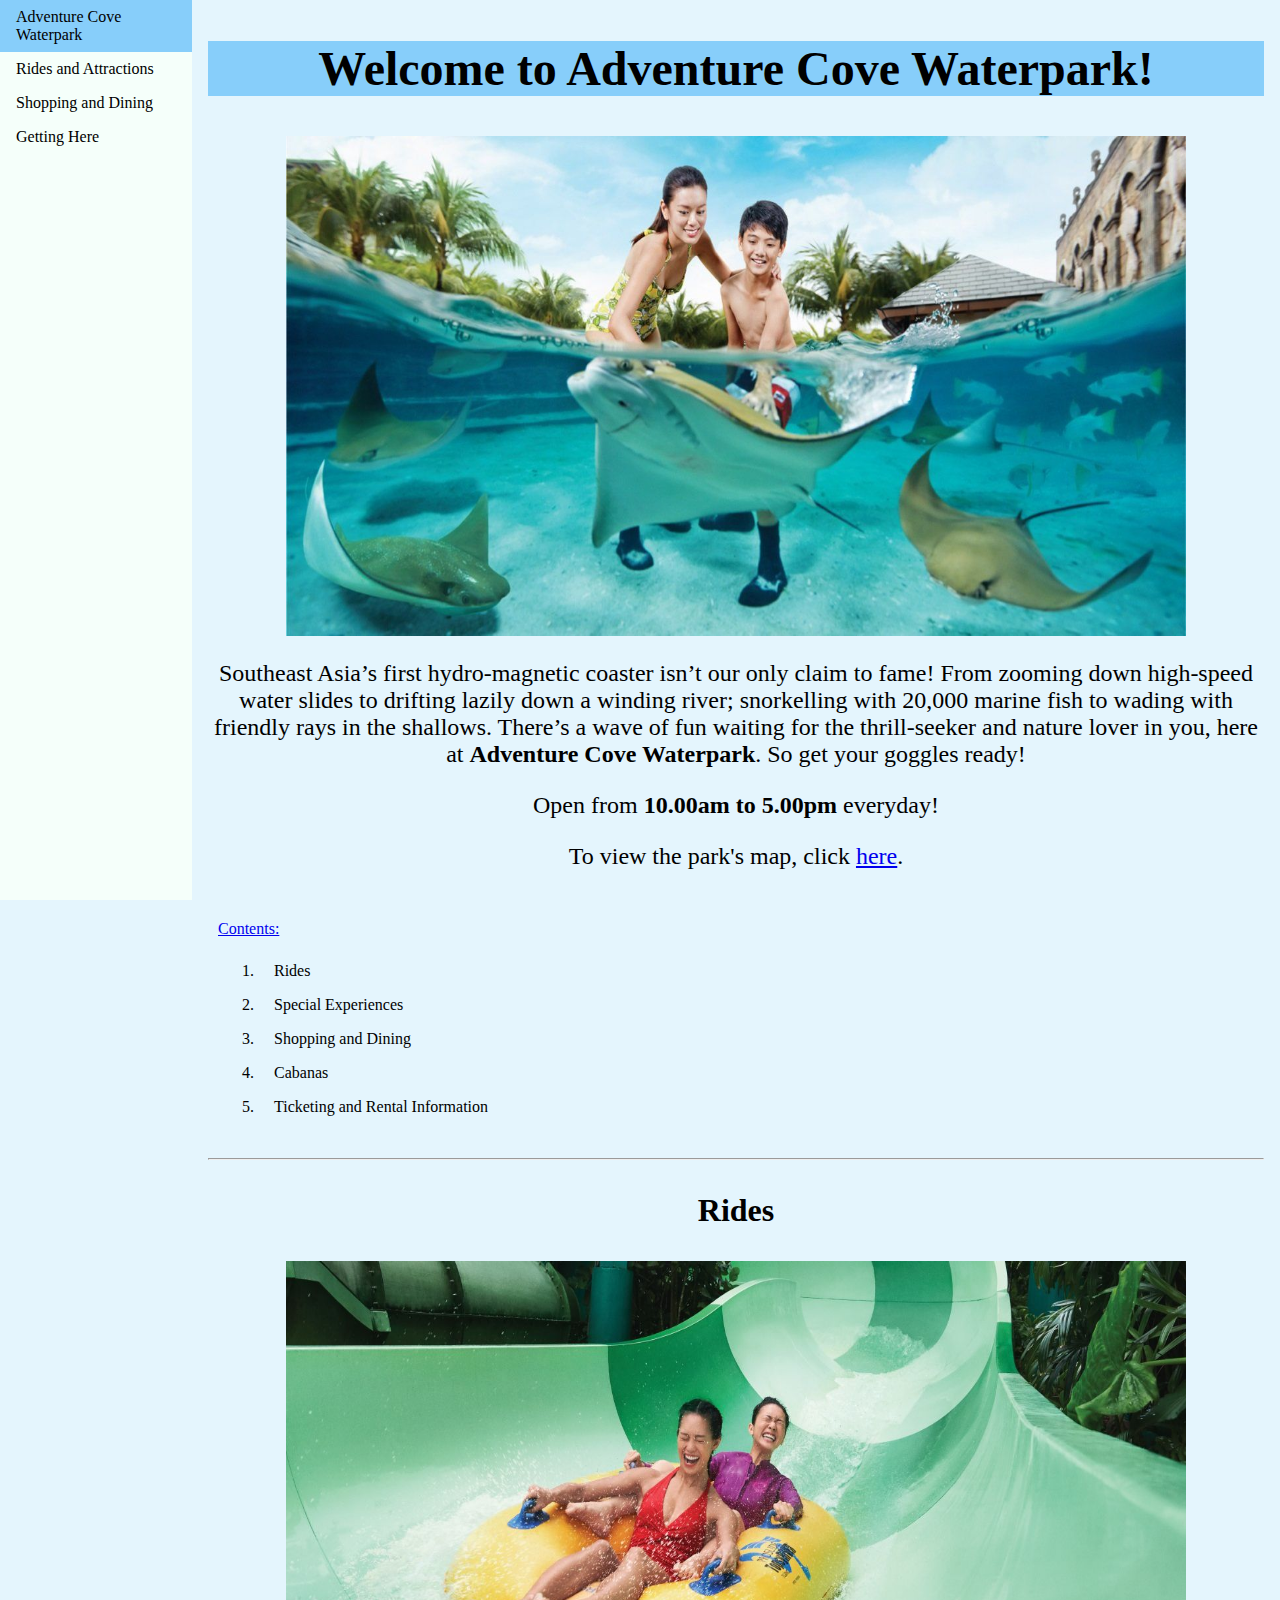
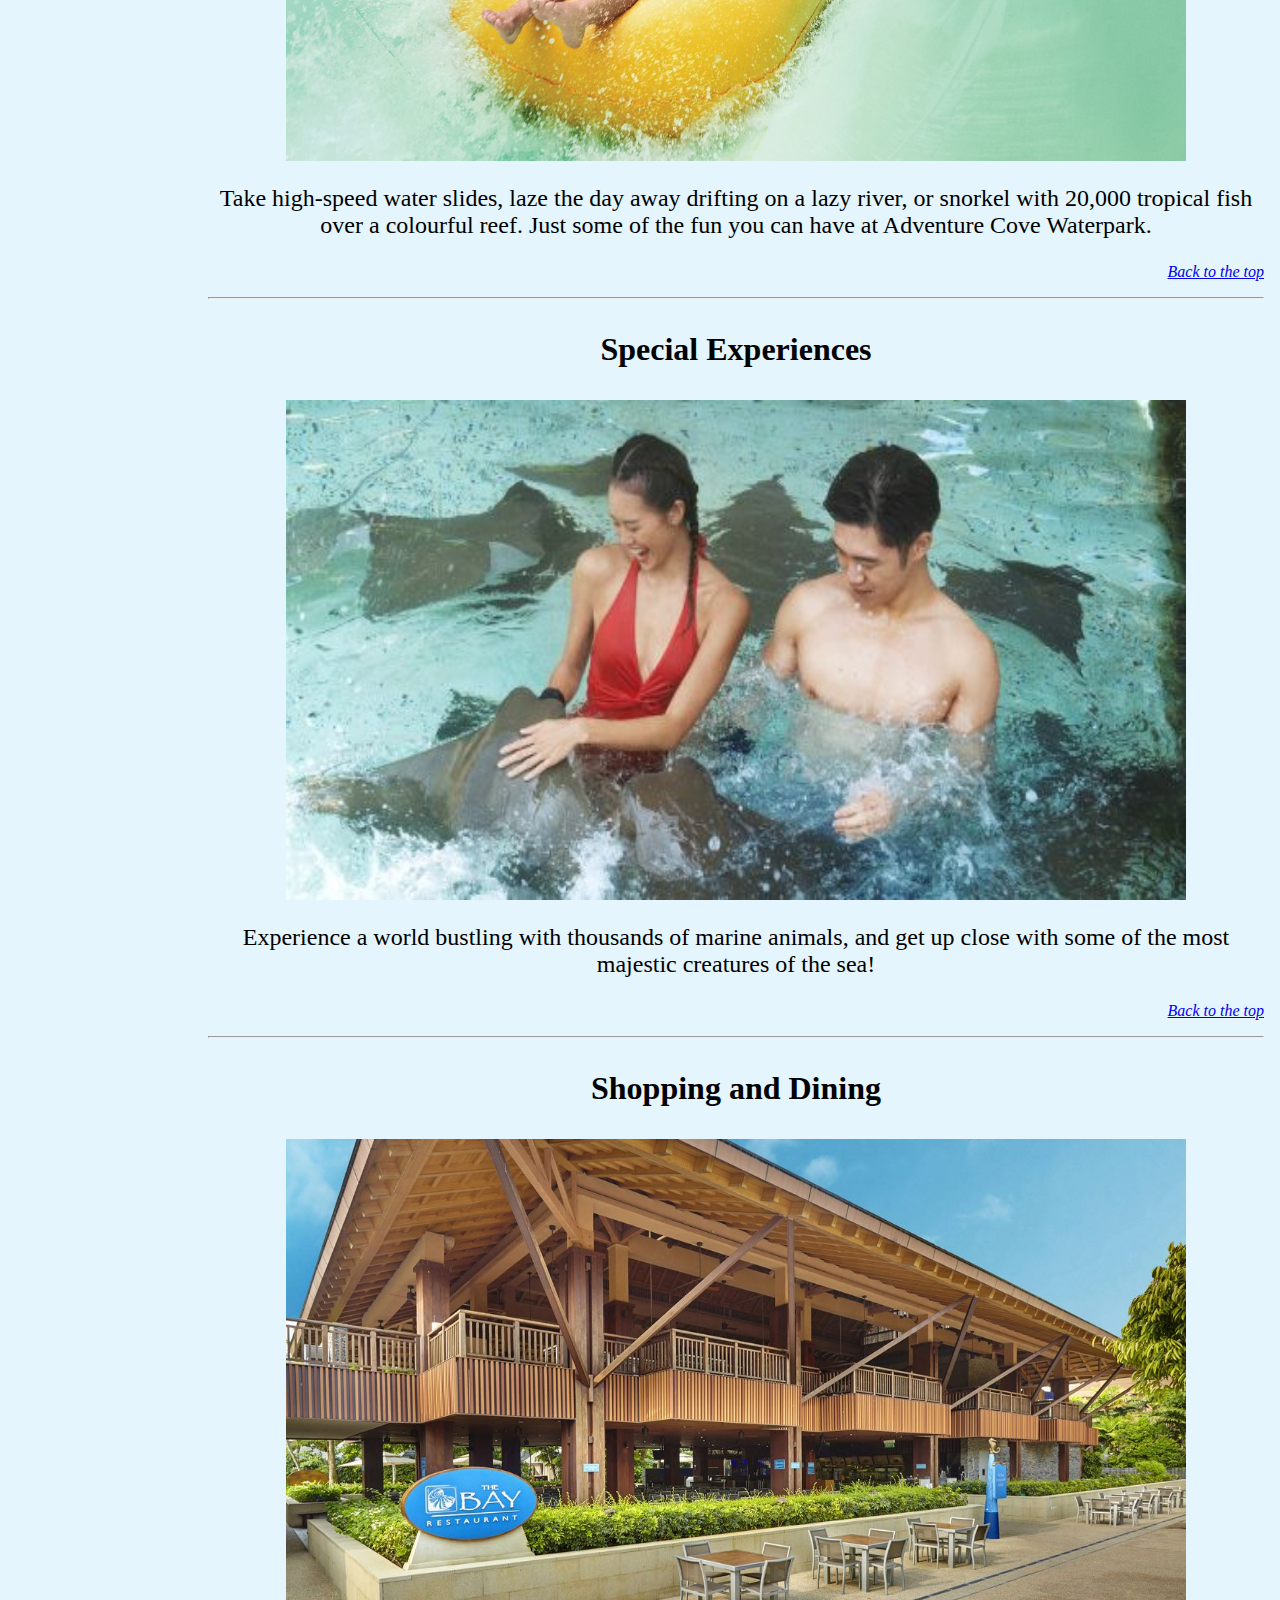
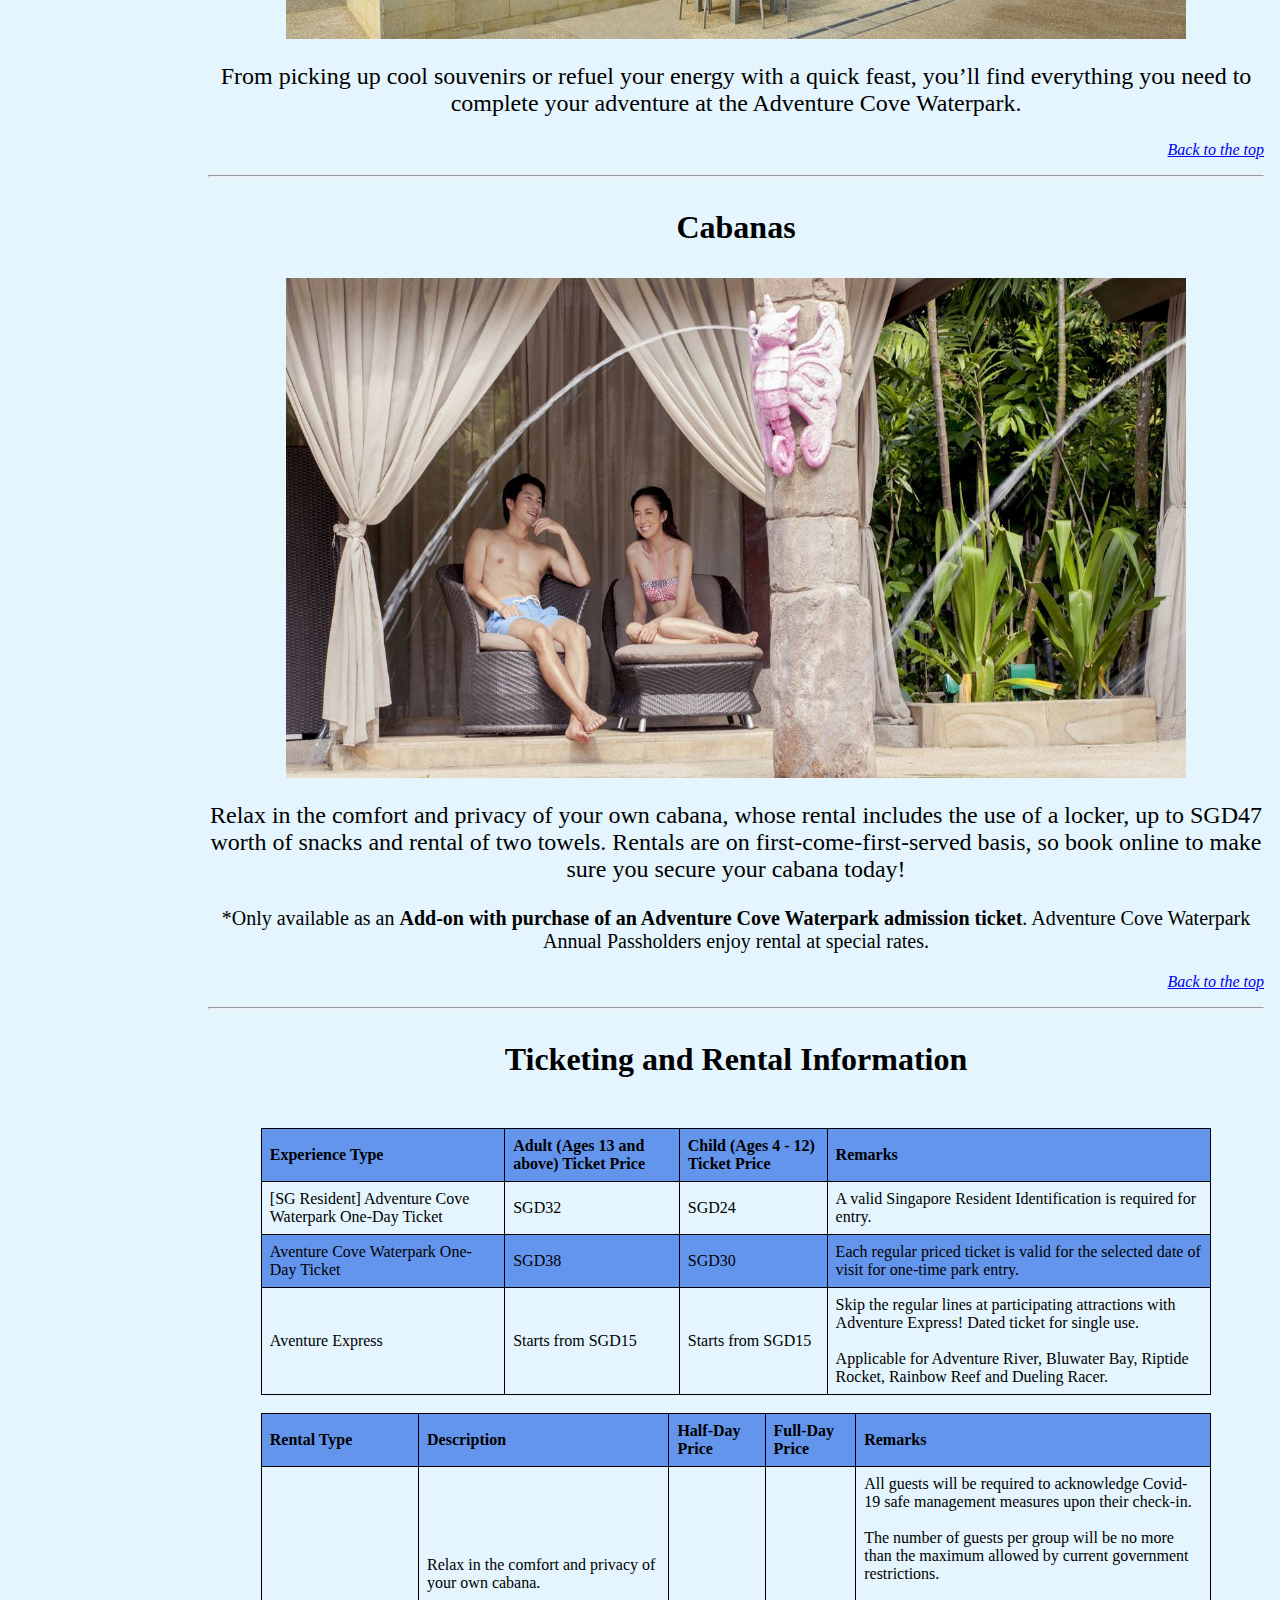
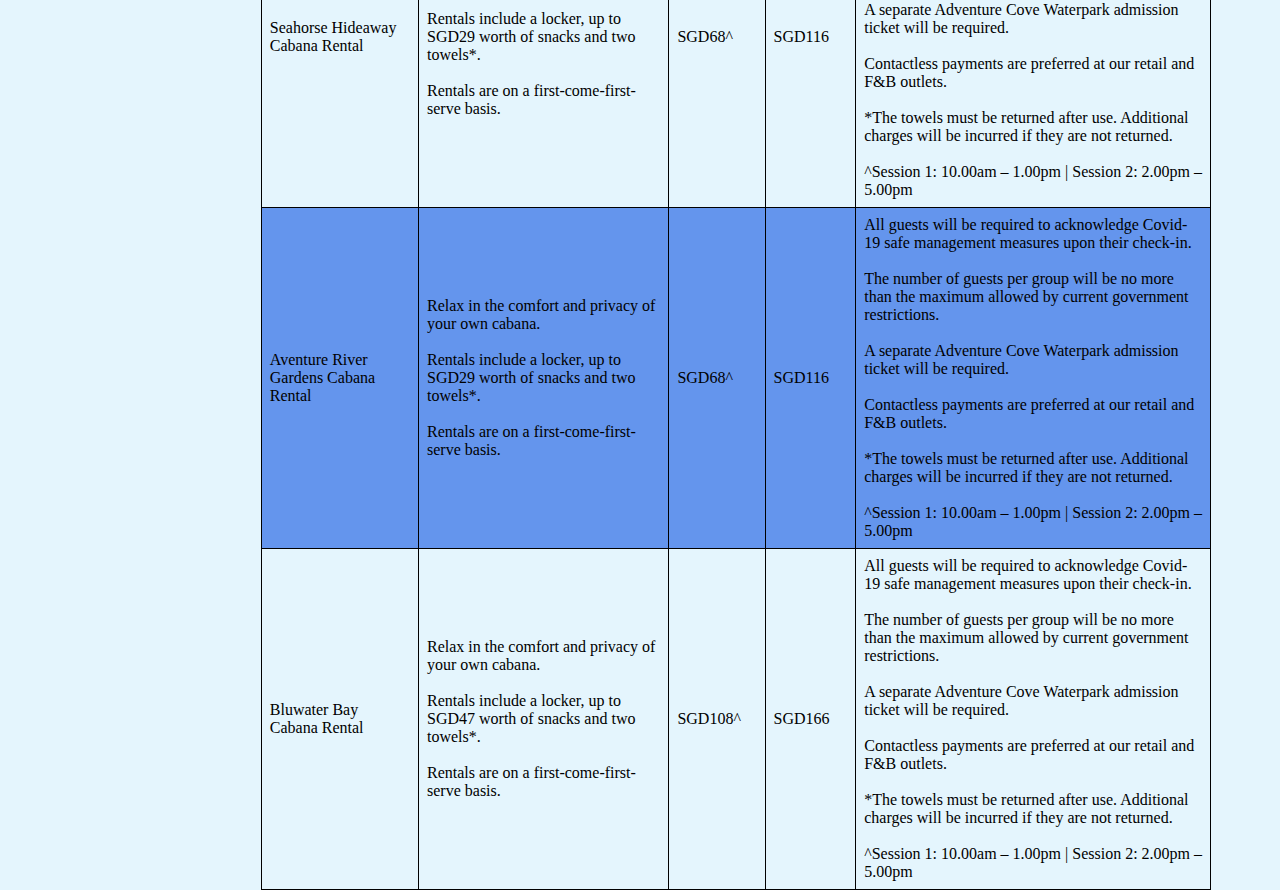
<file: index.html>
﻿<!DOCTYPE html>
<html>
<head>
    <meta charset="utf-8" />
	<link rel="stylesheet" href="styles.css">
    <title>Adventure Cove Waterpark</title>
</head>
<body>
<ul>
  <li><a class="active" href="index.html">Adventure Cove Waterpark</a></li>
  <li><a href="page2.html">Rides and Attractions</a></li>
  <li><a href="page3.html">Shopping and Dining</a></li>
  <li><a href="page4.html">Getting Here</a></li>
</ul>

<div style="margin-left:15%;padding:1px 16px;height:1000px;">
  <h2 id="Top" style="font-size:300%;text-align:center;font-family:Playfair Display Regular;background-color:#87CEFA;">Welcome to Adventure Cove Waterpark!</h2>
  <img src="image1.jpg" alt="Adventure Cove Waterpark" width="900px" height="500px">

  <p style="text-align:center;font-size:150%;font-family:Playfair Display Regular;">Southeast Asia’s first hydro-magnetic coaster isn’t our only claim to fame! From zooming down high-speed water slides to drifting lazily down a winding river; snorkelling with 20,000 marine fish to wading with friendly rays in the shallows. There’s a wave of fun waiting for the thrill-seeker and nature lover in you, here at <b>Adventure Cove Waterpark</b>. So get your goggles ready!</p>
  
  <p style="text-align:center;font-size:150%;font-family:Playfair Display Regular;">Open from <b>10.00am to 5.00pm</b> everyday!</p>

  <p style="text-align:center;font-size:150%;font-family:Playfair Display Regular;">To view the park's map, click <a href="https://acw360.rwsentosa.com/?_ga=2.74565010.1825226849.1648217672-1526579223.1647699196">here</a>.</p>

<div class="table-contents" style="padding:10px;">
  <p><a href="#0">Contents:</a></p>
  <ol>
  <li><a href="#R">Rides</a></li>
  <li><a href="#SE">Special Experiences</a></a></li>
  <li><a href="#SD">Shopping and Dining</a></a></li>
  <li><a href="#C">Cabanas</a></a></li>
  <li><a href="#TR">Ticketing and Rental Information</a></a></li>
  </ol> 
  </div> 

  <hr> 

  <h3 id="R" style="text-align:center;font-size:200%;font-family:Playfair Display Regular;">Rides</h3>
  <img src="image2.jpg" alt="Introduction to Rides" width="900px" height="500px">

  <p style="text-align:center;font-size:150%;font-family:Playfair Display Regular;">Take high-speed water slides, laze the day away drifting on a lazy river, or snorkel with 20,000 tropical fish over a colourful reef. Just some of the fun you can have at Adventure Cove Waterpark.</p>

  <p style="font-family:Times New Roman;font-style:italic;text-align:right;"><a href="#Top">Back to the top</a></p>

  <hr>

  <h3 id="SE" style="text-align:center;font-size:200%;font-family:Playfair Display Regular;">Special Experiences</h3>
  <img src="image3.jpg" alt="Introduction to Special Experiences" width="900px" height="500px">
 
  <p style="text-align:center;font-size:150%;font-family:Playfair Display Regular;">Experience a world bustling with thousands of marine animals, and get up close with some of the most majestic creatures of the sea!</p>

  <p style="font-family:Times New Roman;font-style:italic;text-align:right;"><a href="#Top">Back to the top</a></p>

  <hr>
  
  <h3 id="SD" style="text-align:center;font-size:200%;font-family:Playfair Display Regular;">Shopping and Dining</h3>
  <img src="image4.jpg" alt="Introduction to Shopping and Dining" width="900px" height="500px">

  <p style="text-align:center;font-size:150%;font-family:Playfair Display Regular;">From picking up cool souvenirs or refuel your energy with a quick feast, you’ll find everything you need to complete your adventure at the Adventure Cove Waterpark.</p>

  <p style="font-family:Times New Roman;font-style:italic;text-align:right;"><a href="#Top">Back to the top</a></p>

  <hr>

  <h3 id="C" style="text-align:center;font-size:200%;font-family:Playfair Display Regular;">Cabanas</h3>
  <img src="image5.jpg" alt="Introduction to Cabanas" width="900px" height="500px">

  <p style="text-align:center;font-size:150%;font-family:Playfair Display Regular;">Relax in the comfort and privacy of your own cabana, whose rental includes the use of a locker, up to SGD47 worth of snacks and rental of two towels. Rentals are on first-come-first-served basis, so book online to make sure you secure your cabana today!</p>

  <p style="text-align:center;font-size:125%;font-family:Playfair Display Regular;">*Only available as an <b>Add-on with purchase of an Adventure Cove Waterpark admission ticket</b>. Adventure Cove Waterpark Annual Passholders enjoy rental at special rates.</p>
  
  <p style="font-family:Times New Roman;font-style:italic;text-align:right;"><a href="#Top">Back to the top</a></p>

  <hr>

  <h3 id="TR" style="text-align:center;font-size:200%;font-family:Playfair Display Regular;">Ticketing and Rental Information</h3>

<table>
  <tr>
    <th>Experience Type</th>
    <th>Adult (Ages 13 and above) Ticket Price</th>
    <th>Child (Ages 4 - 12) Ticket Price</th>
    <th>Remarks</th>
  </tr>
  <tr>
    <td>[SG Resident] Adventure Cove Waterpark One-Day Ticket</td>
    <td>SGD32</td>
    <td>SGD24</td>
    <td>A valid Singapore Resident Identification is required for entry.</td>
  </tr>
  <tr>
    <td>Aventure Cove Waterpark One-Day Ticket</td>
    <td>SGD38</td>
    <td>SGD30</td>
    <td>Each regular priced ticket is valid for the selected date of visit for one-time park entry.</td>
  </tr>
  <tr>
    <td>Aventure Express</td>
    <td>Starts from SGD15</td>
    <td>Starts from SGD15</td>
    <td>Skip the regular lines at participating attractions with Adventure Express! Dated ticket for single use.<br><br>Applicable for Adventure River, Bluwater Bay, Riptide Rocket, Rainbow Reef and Dueling Racer.</td>
  </tr>

  <br>

<table>
  <tr>
    <th>Rental Type</th>
    <th>Description</th>
    <th>Half-Day Price</th>
    <th>Full-Day Price</th>
    <th>Remarks</th>
  </tr>
  <tr>
    <td>Seahorse Hideaway Cabana Rental</td>
    <td>Relax in the comfort and privacy of your own cabana.<br><br>Rentals include a locker, up to SGD29 worth of snacks and two towels*.<br><br>Rentals are on a first-come-first-serve basis.</td>
    <td>SGD68^</td>
    <td>SGD116</td>
    <td>All guests will be required to acknowledge Covid-19 safe management measures upon their check-in.<br><br>The number of guests per group will be no more than the maximum allowed by current government restrictions.<br><br>A separate Adventure Cove Waterpark admission ticket will be required.<br><br>Contactless payments are preferred at our retail and F&B outlets.<br><br>*The towels must be returned after use. Additional charges will be incurred if they are not returned.<br><br>^Session 1: 10.00am – 1.00pm | Session 2: 2.00pm – 5.00pm</td>
  </tr>
  <tr>
    <td>Aventure River Gardens Cabana Rental</td>
    <td>Relax in the comfort and privacy of your own cabana.<br><br>Rentals include a locker, up to SGD29 worth of snacks and two towels*.<br><br>Rentals are on a first-come-first-serve basis.</td>
    <td>SGD68^</td>
    <td>SGD116</td>
    <td>All guests will be required to acknowledge Covid-19 safe management measures upon their check-in.<br><br>The number of guests per group will be no more than the maximum allowed by current government restrictions.<br><br>A separate Adventure Cove Waterpark admission ticket will be required.<br><br>Contactless payments are preferred at our retail and F&B outlets.<br><br>*The towels must be returned after use. Additional charges will be incurred if they are not returned.<br><br>^Session 1: 10.00am – 1.00pm | Session 2: 2.00pm – 5.00pm</td>
  </tr>
  <tr>
     <td>Bluwater Bay Cabana Rental</td>
     <td>Relax in the comfort and privacy of your own cabana.<br><br>Rentals include a locker, up to SGD47 worth of snacks and two towels*.<br><br>Rentals are on a first-come-first-serve basis.</td>
     <td>SGD108^</td>
     <td>SGD166</td>
     <td>All guests will be required to acknowledge Covid-19 safe management measures upon their check-in.<br><br>The number of guests per group will be no more than the maximum allowed by current government restrictions.<br><br>A separate Adventure Cove Waterpark admission ticket will be required.<br><br>Contactless payments are preferred at our retail and F&B outlets.<br><br>*The towels must be returned after use. Additional charges will be incurred if they are not returned.<br><br>^Session 1: 10.00am – 1.00pm | Session 2: 2.00pm – 5.00pm</td>
  </tr>

  <br>

</div>

</body>
</html>
</file>
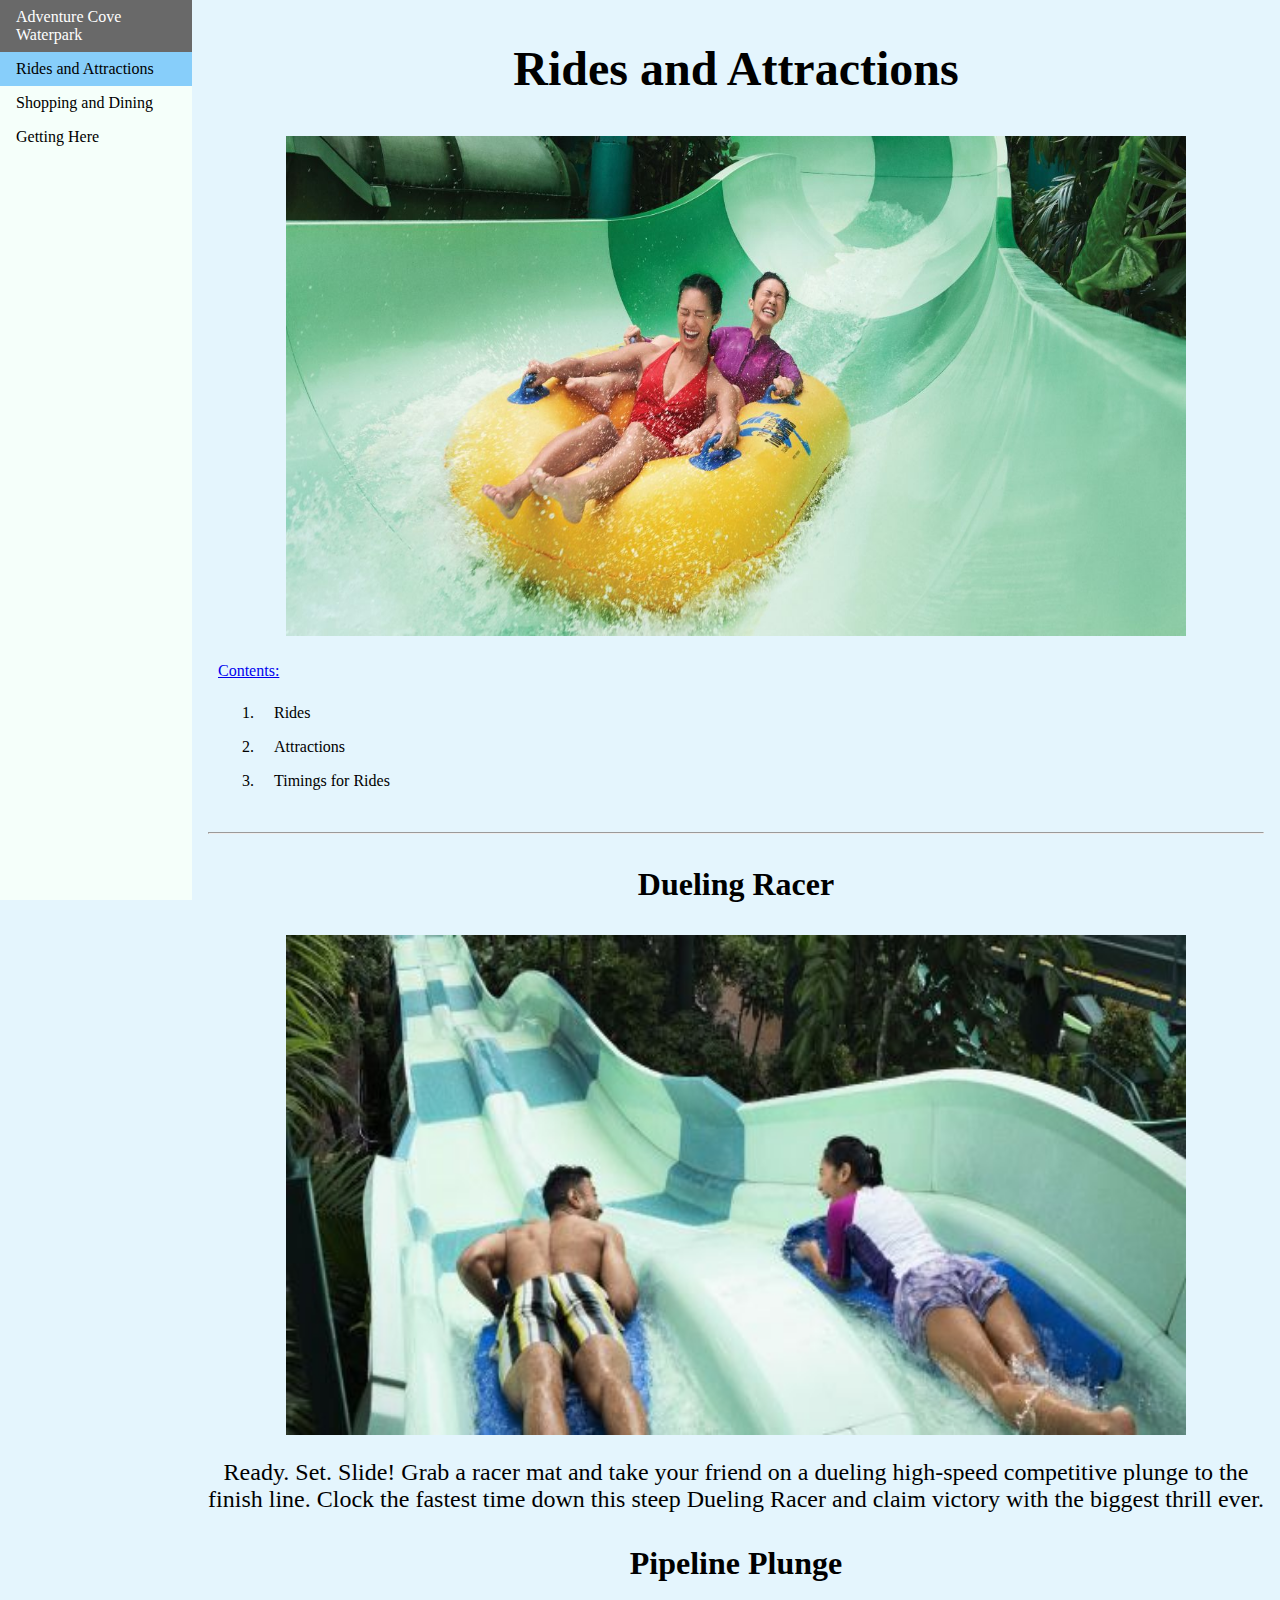
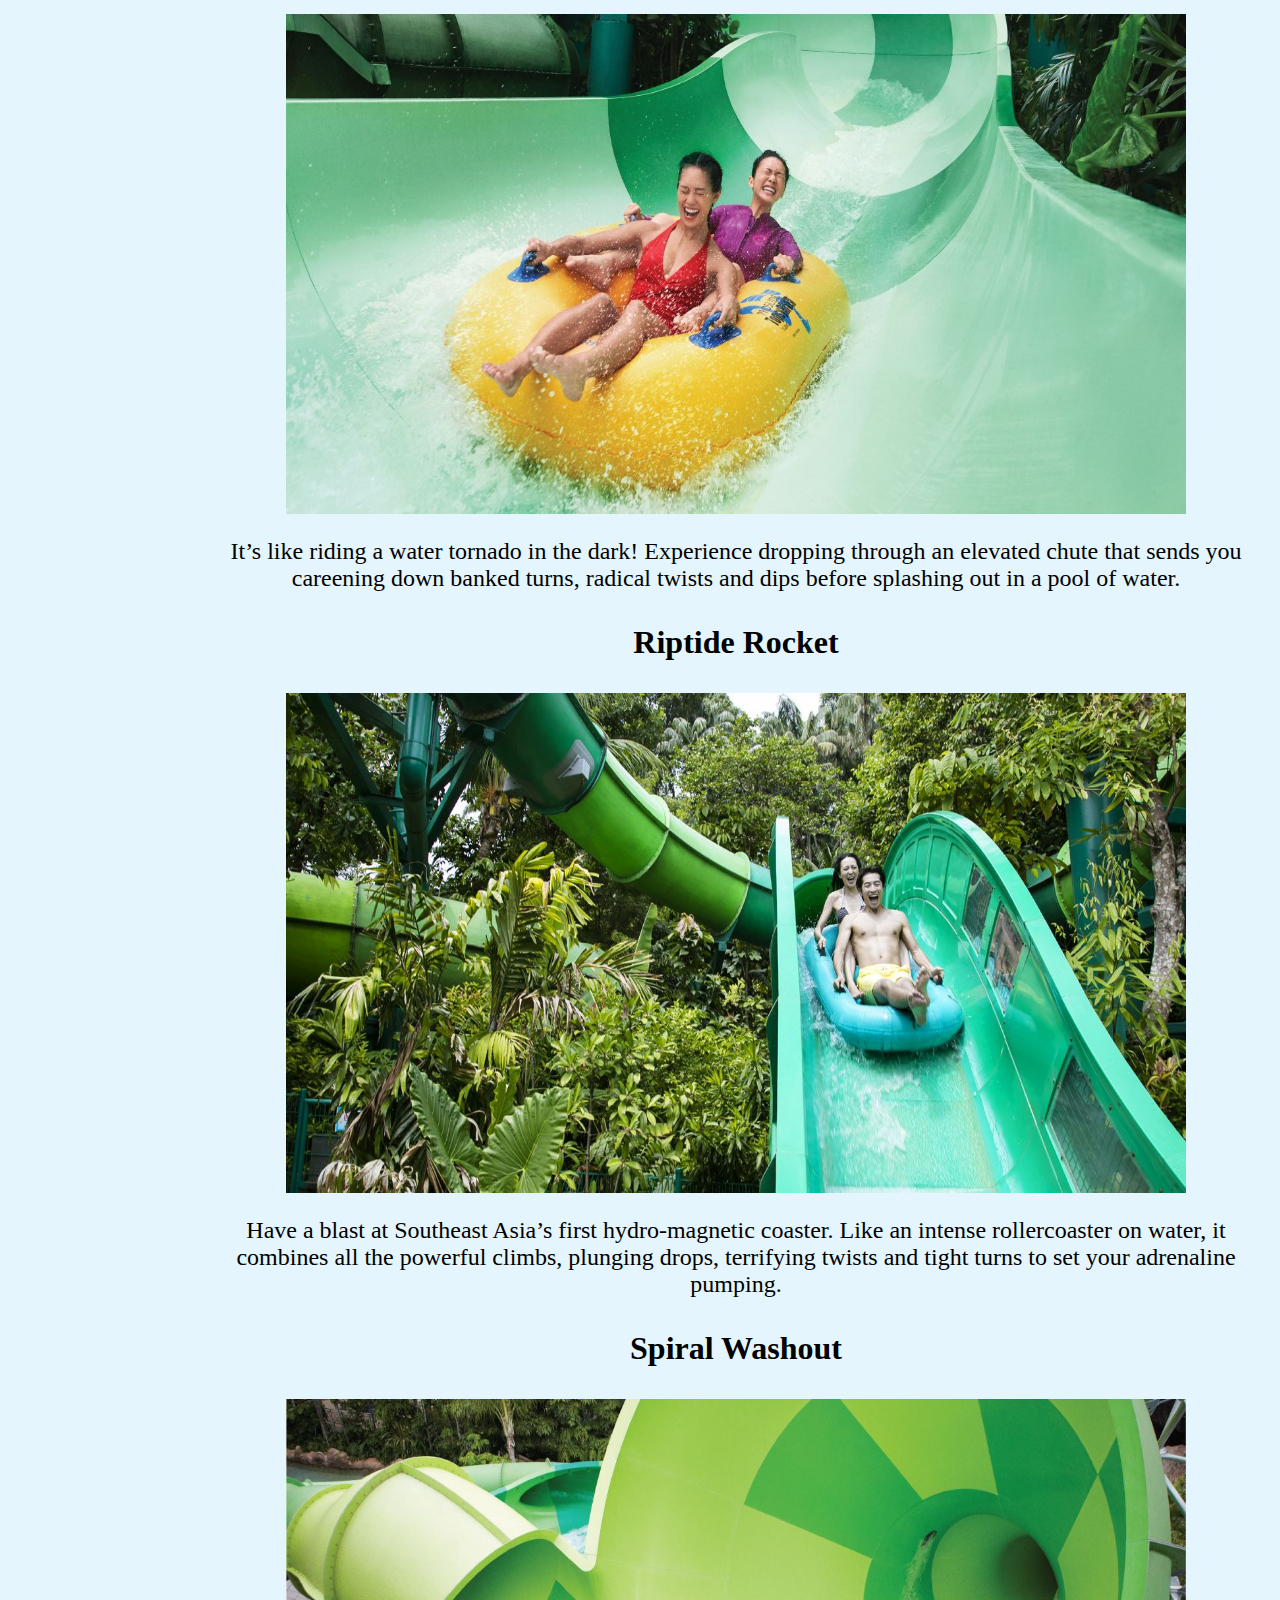
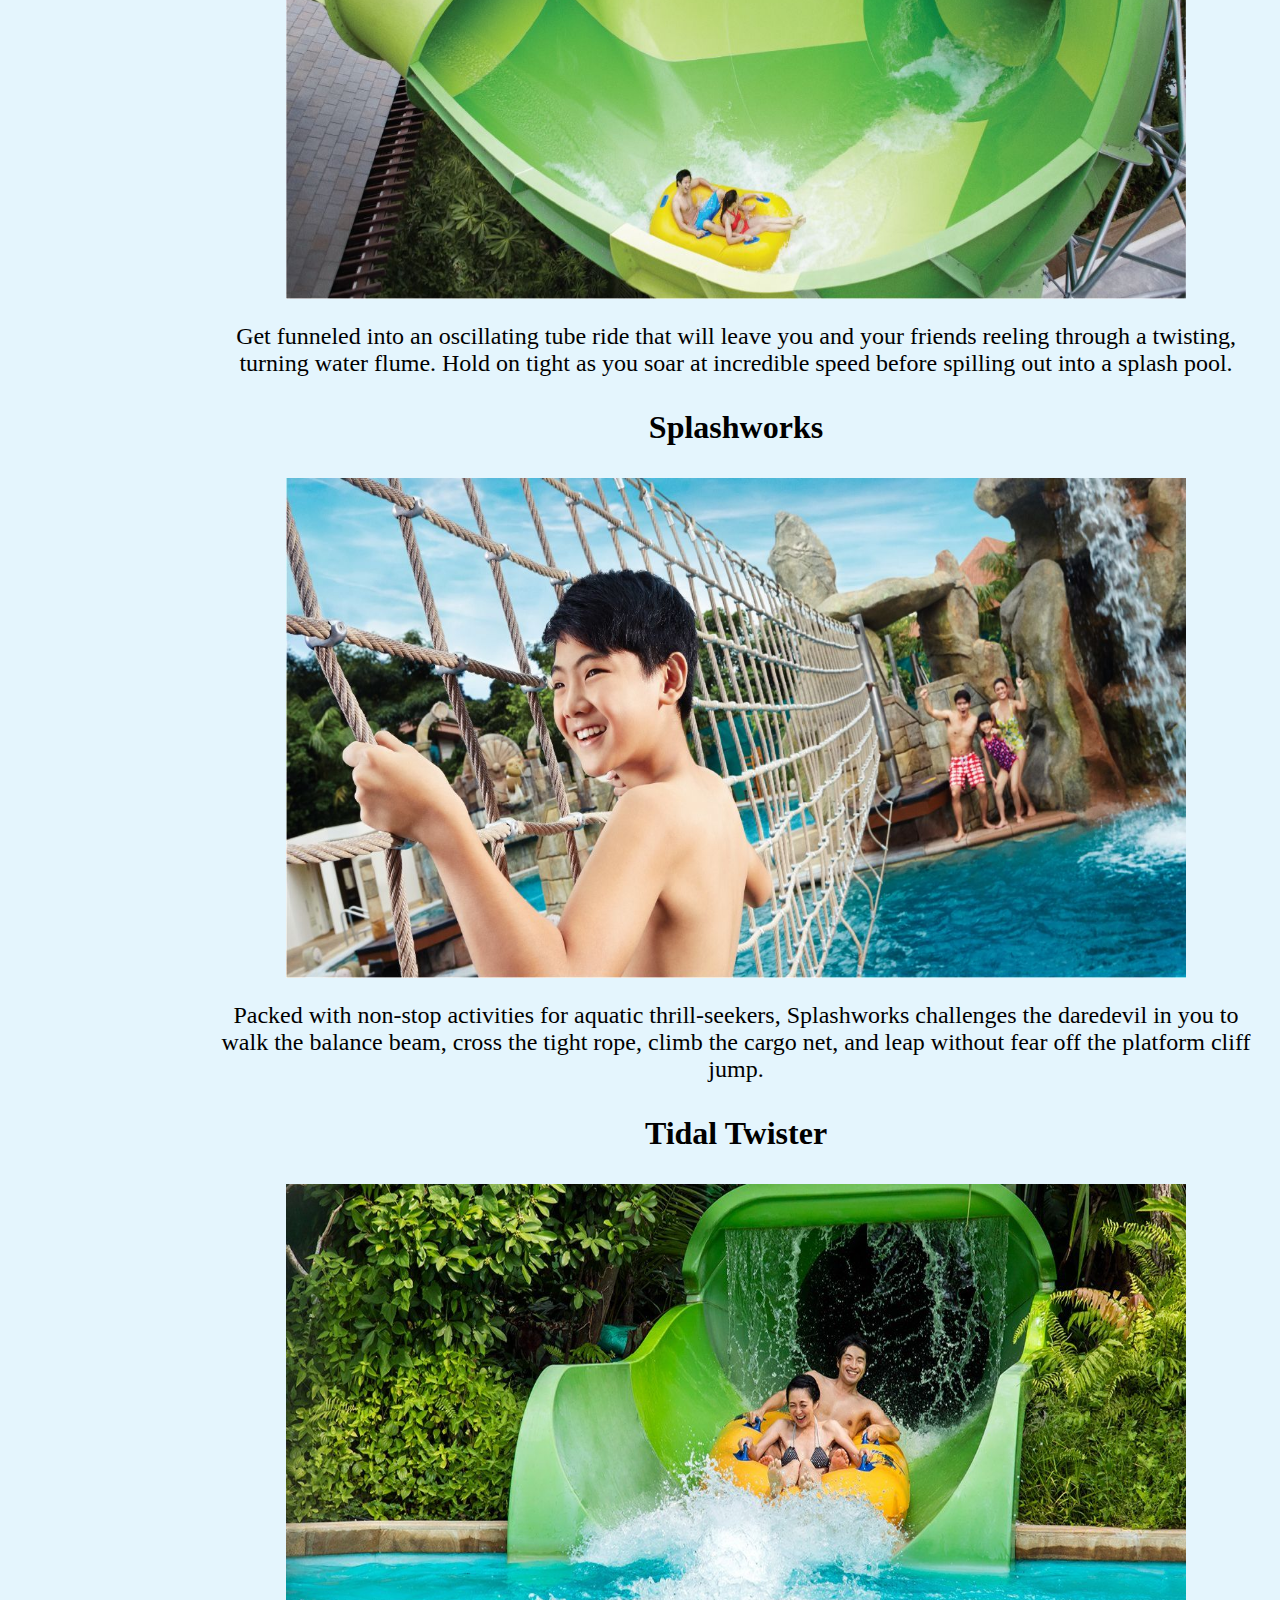
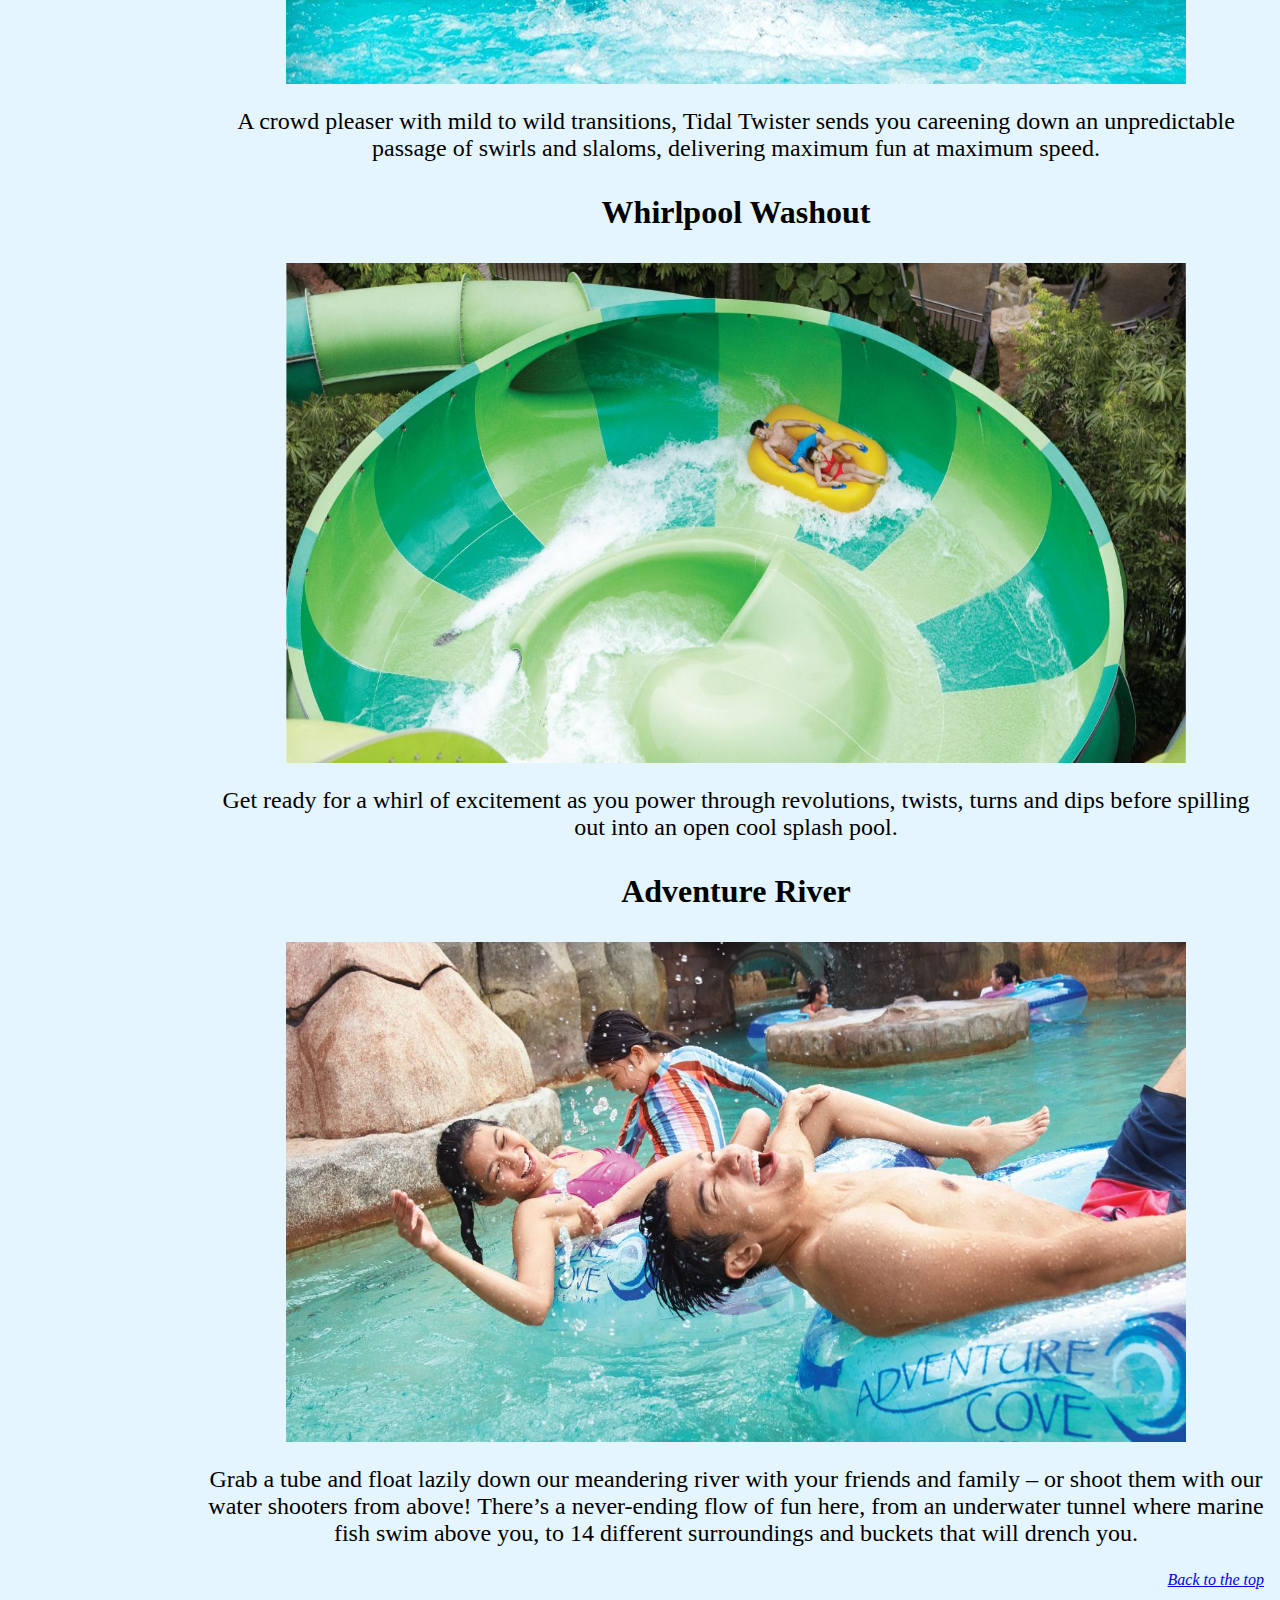
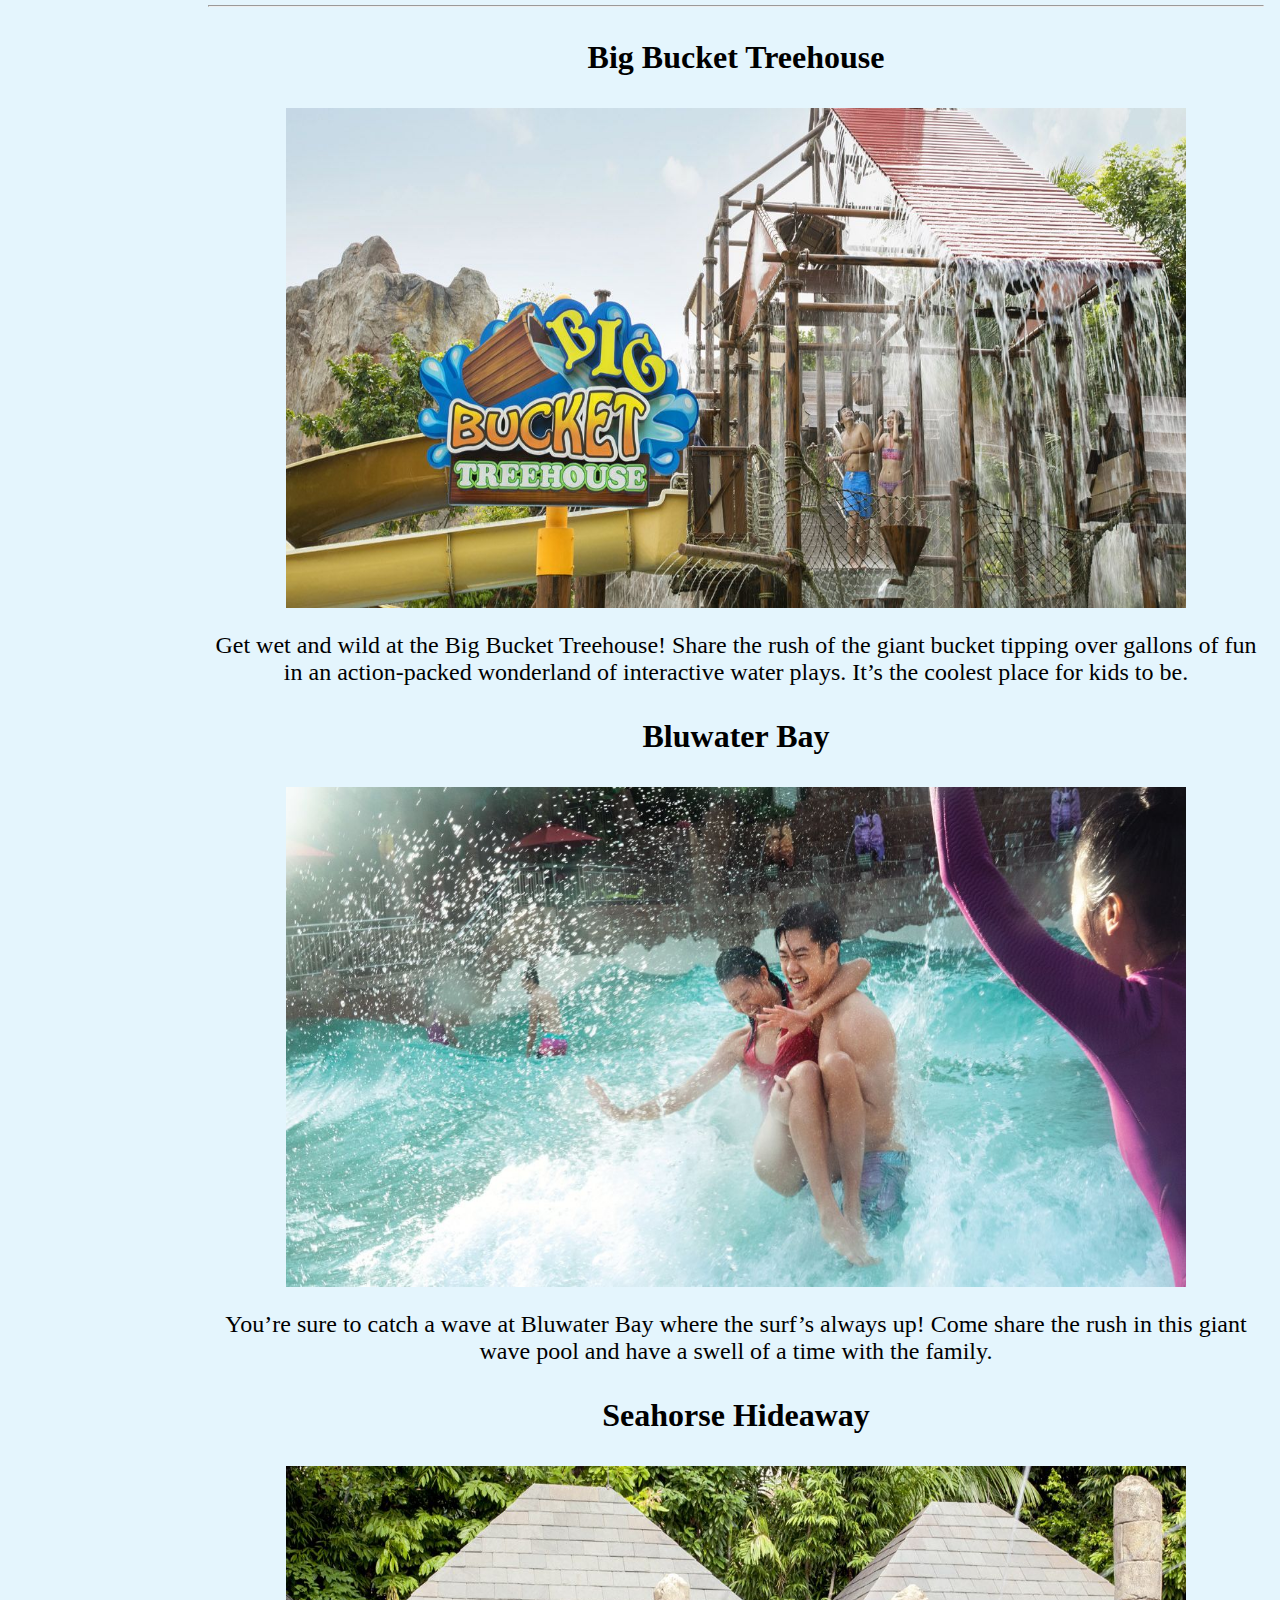
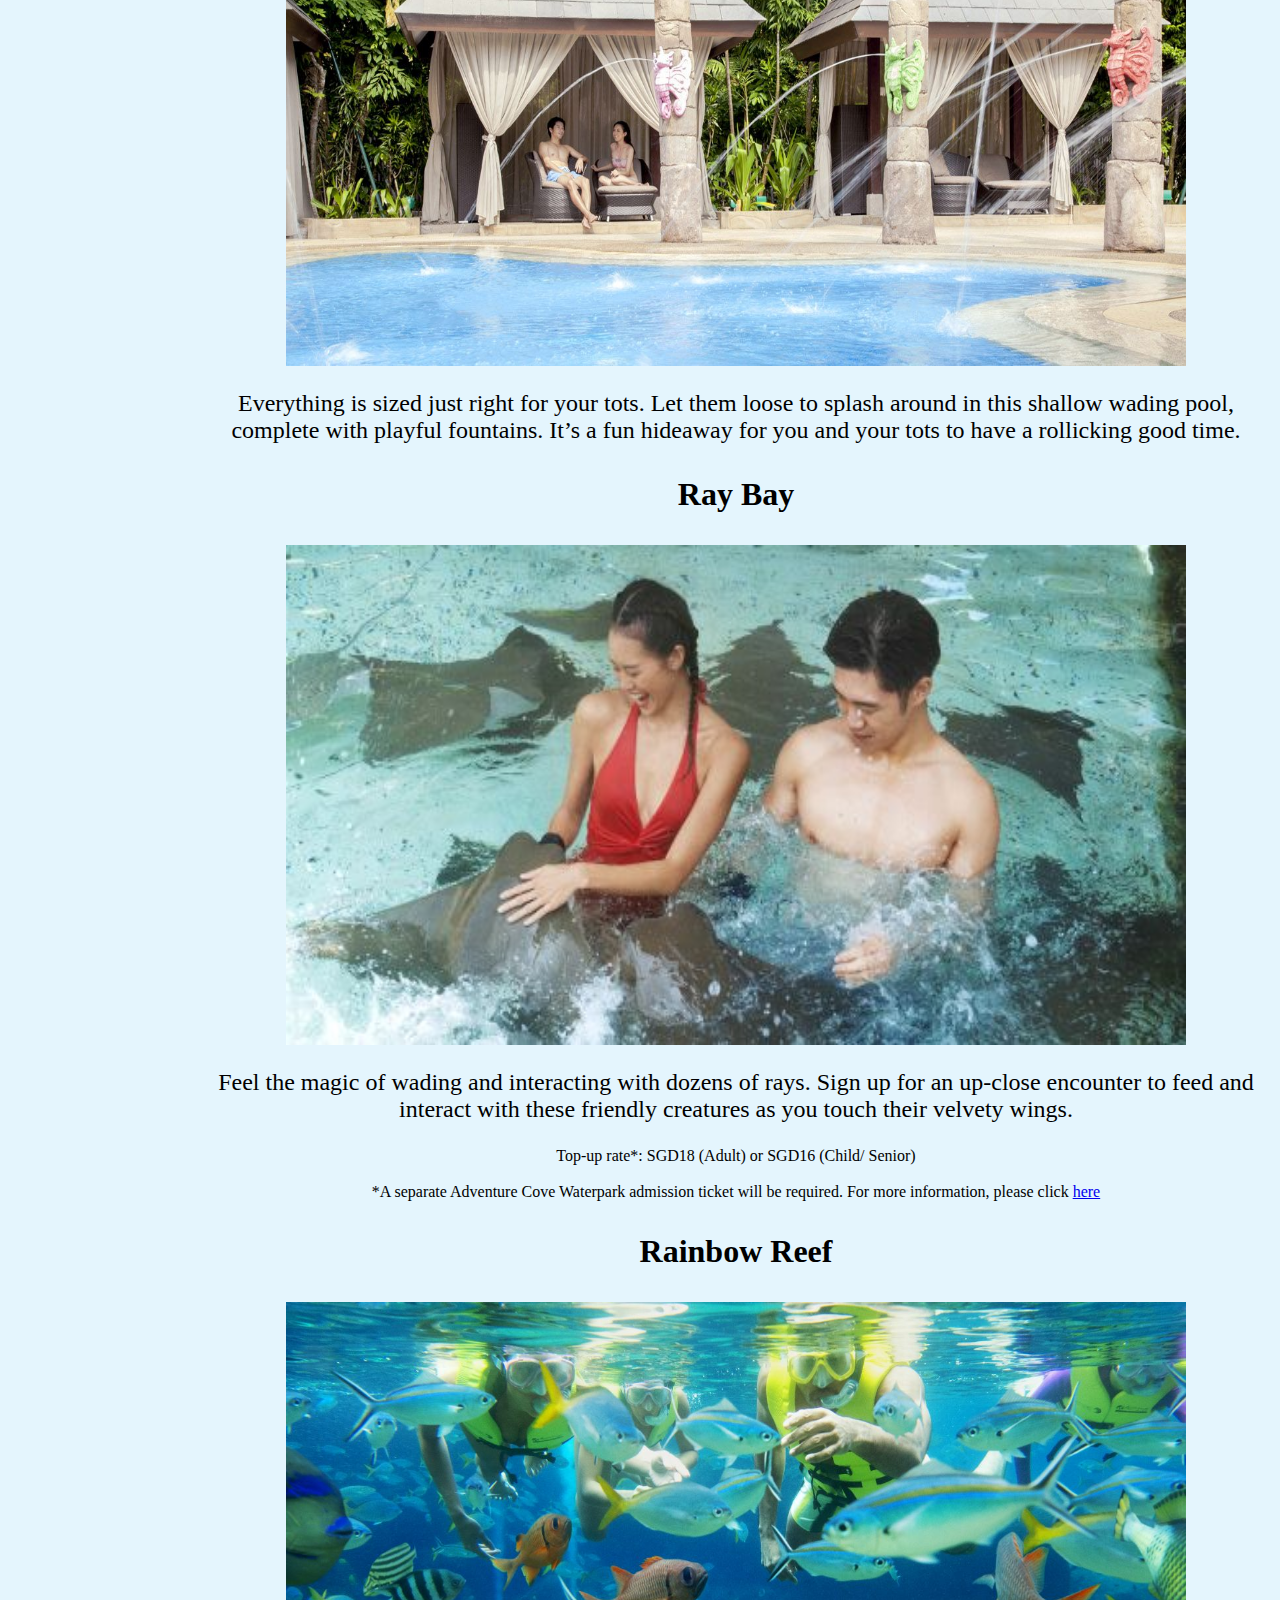
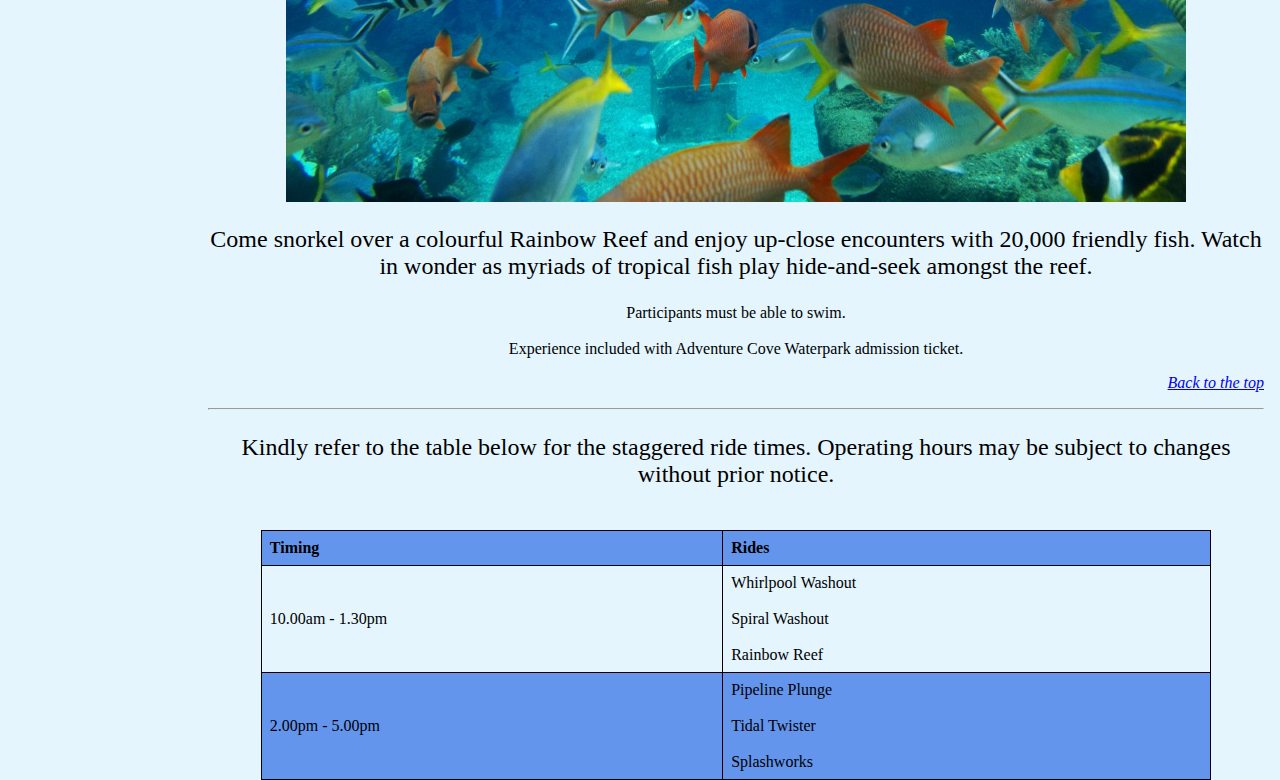
<file: page2.html>
﻿<!DOCTYPE html>
<html>
<head>
    <meta charset="utf-8" />
	<link rel="stylesheet" href="styles.css">
    <title>Rides and Attractions</title>
</head>
<body>
<ul>
  <li><a href="index.html">Adventure Cove Waterpark</a></li>
  <li><a class="active" href="page2.html">Rides and Attractions</a></li>
  <li><a href="page3.html">Shopping and Dining</a></li>
  <li><a href="page4.html">Getting Here</a></li>
</ul>

<div style="margin-left:15%;padding:1px 16px;height:1000px;">
  <h2 id="Top" style="font-size:300%;text-align:center;font-family:Playfair Display Regular;">Rides and Attractions</h2>
  <img src="image2.jpg" alt="Introduction to Rides" width="900px" height="500px">

<div class="table-contents" style="padding:10px;">
  <p><a href="#0">Contents:</a></p>
  <ol>
  <li><a href="#Rides">Rides</a></li>
  <li><a href="#Attractions">Attractions</a></a></li>
  <li><a href="#T">Timings for Rides</a></a></li>
  </ol> 
  </div> 

  <hr> 

  <h3 id="Rides" style="text-align:center;font-size:200%;font-family:Playfair Display Regular;">Dueling Racer</h3>
  <img src="dr.jpg" alt="Dueling Racer" width="900px" height="500px">

  <p style="font-size:150%;text-align:center;font-family:Playfair Display Regular;">Ready. Set. Slide! Grab a racer mat and take your friend on a dueling high-speed competitive plunge to the finish line. Clock the fastest time down this steep Dueling Racer and claim victory with the biggest thrill ever.</p>


  <h3 style="text-align:center;font-size:200%;font-family:Playfair Display Regular;">Pipeline Plunge</h3>
  <img src="pp.jpg" alt="Pipeline Plunge" width="900px" height="500px">

  <p style="font-size:150%;text-align:center;font-family:Playfair Display Regular;">It’s like riding a water tornado in the dark! Experience dropping through an elevated chute that sends you careening down banked turns, radical twists and dips before splashing out in a pool of water.</p>


  <h3 style="text-align:center;font-size:200%;font-family:Playfair Display Regular;">Riptide Rocket</h3>
  <img src="rr.jpg" alt="Riptide Rocket" width="900px" height="500px">

  <p style="font-size:150%;text-align:center;font-family:Playfair Display Regular;">Have a blast at Southeast Asia’s first hydro-magnetic coaster. Like an intense rollercoaster on water, it combines all the powerful climbs, plunging drops, terrifying twists and tight turns to set your adrenaline pumping.</p>


  <h3 style="text-align:center;font-size:200%;font-family:Playfair Display Regular;">Spiral Washout</h3>
  <img src="sw.jpg" alt="Spiral Washout" width="900px" height="500px">

  <p style="font-size:150%;text-align:center;font-family:Playfair Display Regular;">Get funneled into an oscillating tube ride that will leave you and your friends reeling through a twisting, turning water flume. Hold on tight as you soar at incredible speed before spilling out into a splash pool.</p>


  <h3 style="text-align:center;font-size:200%;font-family:Playfair Display Regular;">Splashworks</h3>
  <img src="s.jpg" alt="Splashworks" width="900px" height="500px">

  <p style="font-size:150%;text-align:center;font-family:Playfair Display Regular;">Packed with non-stop activities for aquatic thrill-seekers, Splashworks challenges the daredevil in you to walk the balance beam, cross the tight rope, climb the cargo net, and leap without fear off the platform cliff jump.</p>
  

  <h3 style="text-align:center;font-size:200%;font-family:Playfair Display Regular;">Tidal Twister</h3>
  <img src="tt.jpg" alt="Tidal Twister" width="900px" height="500px">

  <p style="font-size:150%;text-align:center;font-family:Playfair Display Regular;">A crowd pleaser with mild to wild transitions, Tidal Twister sends you careening down an unpredictable passage of swirls and slaloms, delivering maximum fun at maximum speed.</p>


  <h3 style="text-align:center;font-size:200%;font-family:Playfair Display Regular;">Whirlpool Washout</h3>
  <img src="ww.jpg" alt="Whirlpool Washout" width="900px" height="500px">

  <p style="font-size:150%;text-align:center;font-family:Playfair Display Regular;">Get ready for a whirl of excitement as you power through revolutions, twists, turns and dips before spilling out into an open cool splash pool.</p>


  <h3 style="text-align:center;font-size:200%;font-family:Playfair Display Regular;">Adventure River</h3>
  <img src="ar.jpg" alt="Adventure River" width="900px" height="500px">

  <p style="font-size:150%;text-align:center;font-family:Playfair Display Regular;">Grab a tube and float lazily down our meandering river with your friends and family – or shoot them with our water shooters from above! There’s a never-ending flow of fun here, from an underwater tunnel where marine fish swim above you, to 14 different surroundings and buckets that will drench you.</p>

  <p style="font-family:Times New Roman;font-style:italic;text-align:right;"><a href="#Top">Back to the top</a></p>

  <hr>

  <h3 id="Attractions" style="text-align:center;font-size:200%;font-family:Playfair Display Regular;">Big Bucket Treehouse</h3>
  <img src="bbt.jpg" alt="Big Bucket Treehouse" width="900px" height="500px">

  <p style="font-size:150%;text-align:center;font-family:Playfair Display Regular;">Get wet and wild at the Big Bucket Treehouse! Share the rush of the giant bucket tipping over gallons of fun in an action-packed wonderland of interactive water plays. It’s the coolest place for kids to be.</p>


  <h3 style="text-align:center;font-size:200%;font-family:Playfair Display Regular;">Bluwater Bay</h3>
  <img src="bb.jpg" alt="Bluwater Bay" width="900px" height="500px">

  <p style="font-size:150%;text-align:center;font-family:Playfair Display Regular;">You’re sure to catch a wave at Bluwater Bay where the surf’s always up! Come share the rush in this giant wave pool and have a swell of a time with the family.</p>


  <h3 style="text-align:center;font-size:200%;font-family:Playfair Display Regular;">Seahorse Hideaway</h3>
  <img src="sh.jpg" alt="Seahorse Hideaway" width="900px" height="500px">

  <p style="font-size:150%;text-align:center;font-family:Playfair Display Regular;">Everything is sized just right for your tots. Let them loose to splash around in this shallow wading pool, complete with playful fountains. It’s a fun hideaway for you and your tots to have a rollicking good time.</p>


  <h3 style="text-align:center;font-size:200%;font-family:Playfair Display Regular;">Ray Bay</h3>
  <img src="rb.jpg" alt="Ray Bay" width="900px" height="500px">

  <p style="font-size:150%;text-align:center;font-family:Playfair Display Regular;">Feel the magic of wading and interacting with dozens of rays. Sign up for an up-close encounter to feed and interact with these friendly creatures as you touch their velvety wings.</p>

  <p style="font-size:100%;text-align:center;font-family:Playfair Display Regular;">Top-up rate*: SGD18 (Adult) or SGD16 (Child/ Senior)<br><br>*A separate Adventure Cove Waterpark admission ticket will be required. For more information, please click <a href="https://www.rwsentosa.com/en/attractions/adventure-cove-waterpark/special-experiences/ray-bay">here</a></p>


  <h3 style="text-align:center;font-size:200%;font-family:Playfair Display Regular;">Rainbow Reef</h3>
  <img src="rr2.jpg" alt="Rainbow Reef" width="900px" height="500px">

  <p style="font-size:150%;text-align:center;font-family:Playfair Display Regular;">Come snorkel over a colourful Rainbow Reef and enjoy up-close encounters with 20,000 friendly fish. Watch in wonder as myriads of tropical fish play hide-and-seek amongst the reef.

  <p style="font-size:100%;text-align:center;font-family:Playfair Display Regular;">Participants must be able to swim.<br><br>Experience included with Adventure Cove Waterpark admission ticket.</p>

  <p style="font-family:Times New Roman;font-style:italic;text-align:right;"><a href="#Top">Back to the top</a></p>  

  <hr>

  <p id="T" style="font-size:150%;text-align:center;font-family:Playfair Display Regular;">Kindly refer to the table below for the staggered ride times. Operating hours may be subject to changes without prior notice.</p>

<table>
  <tr>
    <th>Timing</th>
    <th>Rides</th>
  </tr>
  <tr>
    <td>10.00am - 1.30pm</td>
    <td>Whirlpool Washout<br><br>Spiral Washout<br><br>Rainbow Reef</td>
  </tr>
  <tr>
    <td>2.00pm - 5.00pm</td>
    <td>Pipeline Plunge<br><br>Tidal Twister<br><br>Splashworks</td>
  </tr>

  <br>

</div>

</body>
</html>
</file>
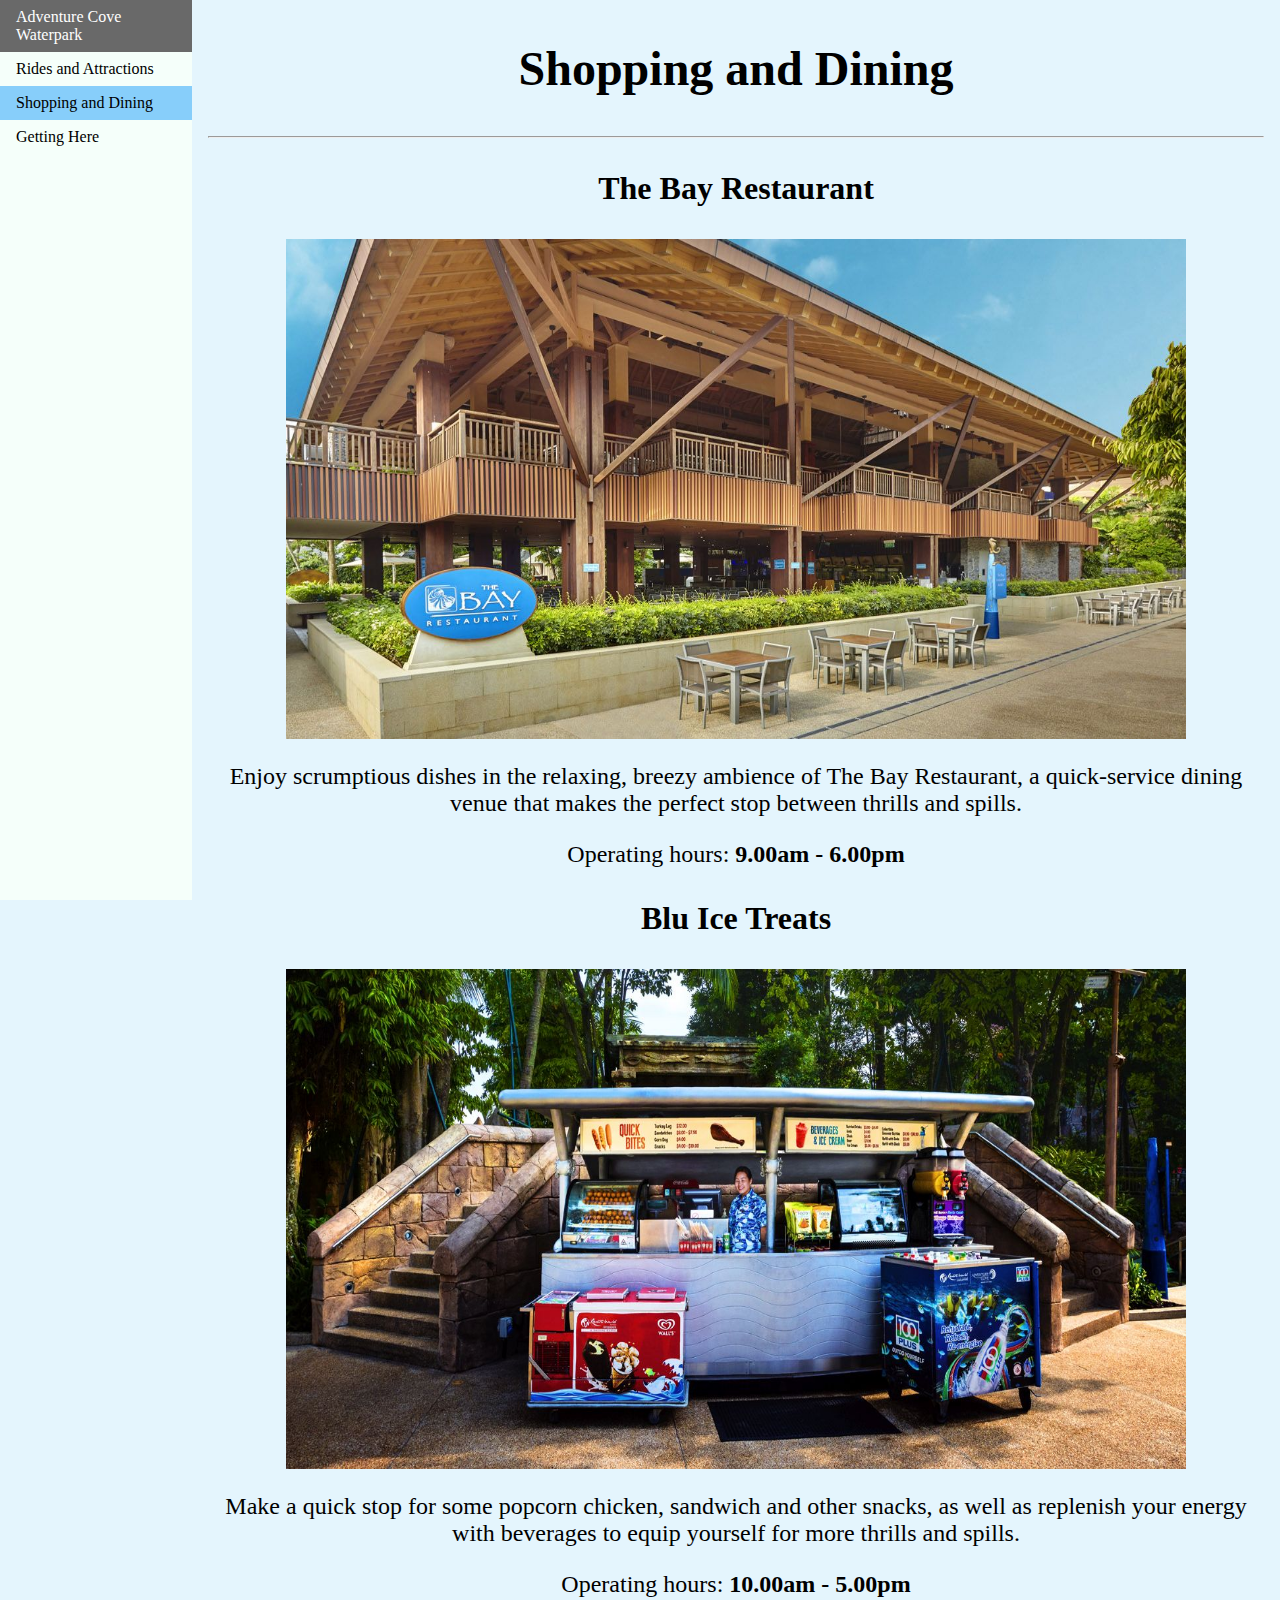
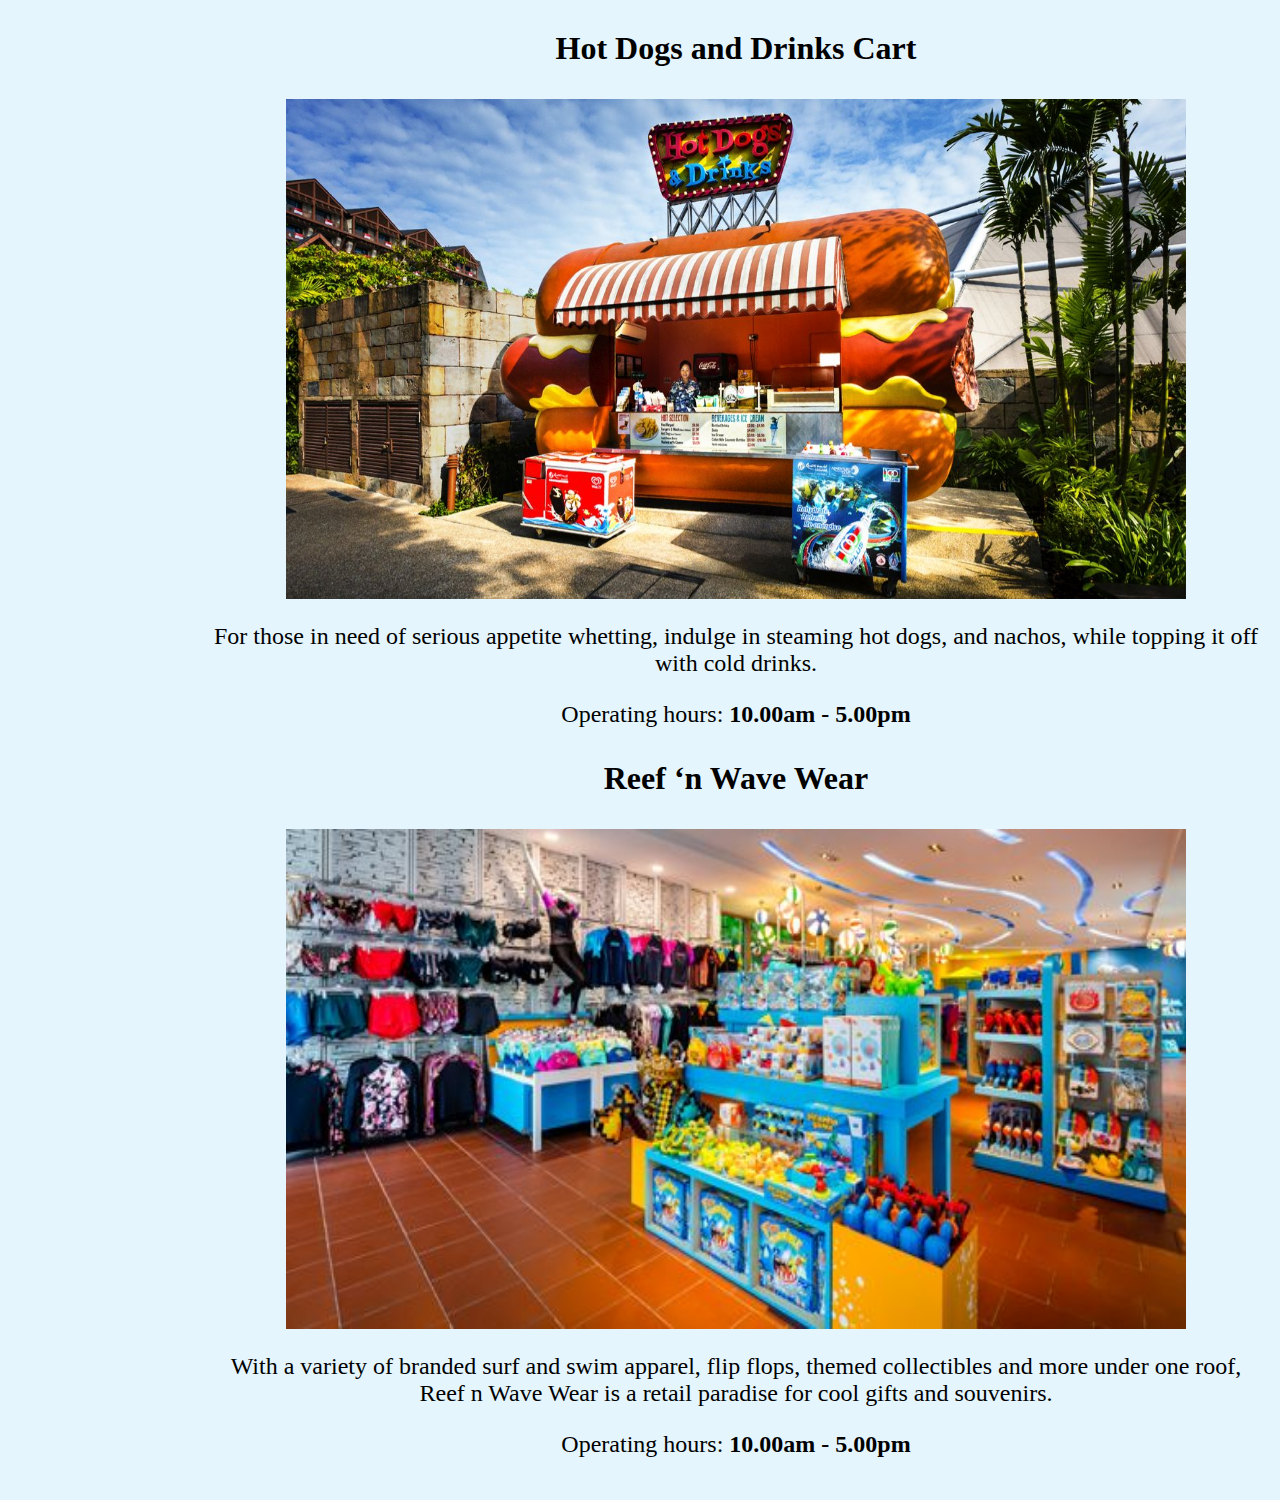
<file: page3.html>
﻿<!DOCTYPE html>
<html>
<head>
    <meta charset="utf-8" />
	<link rel="stylesheet" href="styles.css">
    <title>Shopping and Dining</title>
</head>
<body>
<ul>
  <li><a href="index.html">Adventure Cove Waterpark</a></li>
  <li><a href="page2.html">Rides and Attractions</a></li>
  <li><a class="active" href="page3.html">Shopping and Dining</a></li>
  <li><a href="page4.html">Getting Here</a></li>
</ul>

<div style="margin-left:15%;padding:1px 16px;height:1000px;">
  <h2 style="font-size:300%;text-align:center;font-family:Playfair Display Regular;">Shopping and Dining</h2>

  <hr>

  <h3 style="text-align:center;font-size:200%;font-family:Playfair Display Regular;">The Bay Restaurant</h3>
  <img src="bayrest.jpg" alt="The Bay Restaurant" width="900px" height="500px">

  <p style="font-size:150%;text-align:center;font-family:Playfair Display Regular;">Enjoy scrumptious dishes in the relaxing, breezy ambience of The Bay Restaurant, a quick-service dining venue that makes the perfect stop between thrills and spills.</p>

  <p style="font-size:150%;text-align:center;font-family:Playfair Display Regular;">Operating hours: <b>9.00am - 6.00pm</b></p>

  <h3 style="text-align:center;font-size:200%;font-family:Playfair Display Regular;">Blu Ice Treats</h3>
  <img src="bluice.jpg" alt="Blu Ice Treats" width="900px" height="500px">

  <p style="font-size:150%;text-align:center;font-family:Playfair Display Regular;">Make a quick stop for some popcorn chicken, sandwich and other snacks, as well as replenish your energy with beverages to equip yourself for more thrills and spills.</p>

  <p style="font-size:150%;text-align:center;font-family:Playfair Display Regular;">Operating hours: <b>10.00am - 5.00pm</b></p>

  <h3 style="text-align:center;font-size:200%;font-family:Playfair Display Regular;">Hot Dogs and Drinks Cart</h3>
  <img src="hotdogs.jpg" alt="Hot Dogs and Drinks Cart" width="900px" height="500px">

  <p style="font-size:150%;text-align:center;font-family:Playfair Display Regular;">For those in need of serious appetite whetting, indulge in steaming hot dogs, and nachos, while topping it off with cold drinks.</p>

  <p style="font-size:150%;text-align:center;font-family:Playfair Display Regular;">Operating hours: <b>10.00am - 5.00pm</b></p>

  <h3 style="text-align:center;font-size:200%;font-family:Playfair Display Regular;">Reef ‘n Wave Wear</h3>
  <img src="reefwear.jpg" alt="Reef 'n Wave Wear" width="900px" height="500px">

  <p style="font-size:150%;text-align:center;font-family:Playfair Display Regular;">With a variety of branded surf and swim apparel, flip flops, themed collectibles and more under one roof, Reef n Wave Wear is a retail paradise for cool gifts and souvenirs.</p>

  <p style="font-size:150%;text-align:center;font-family:Playfair Display Regular;">Operating hours: <b>10.00am - 5.00pm</b></p>

  <br>

</div>

</body>
</html>
</file>
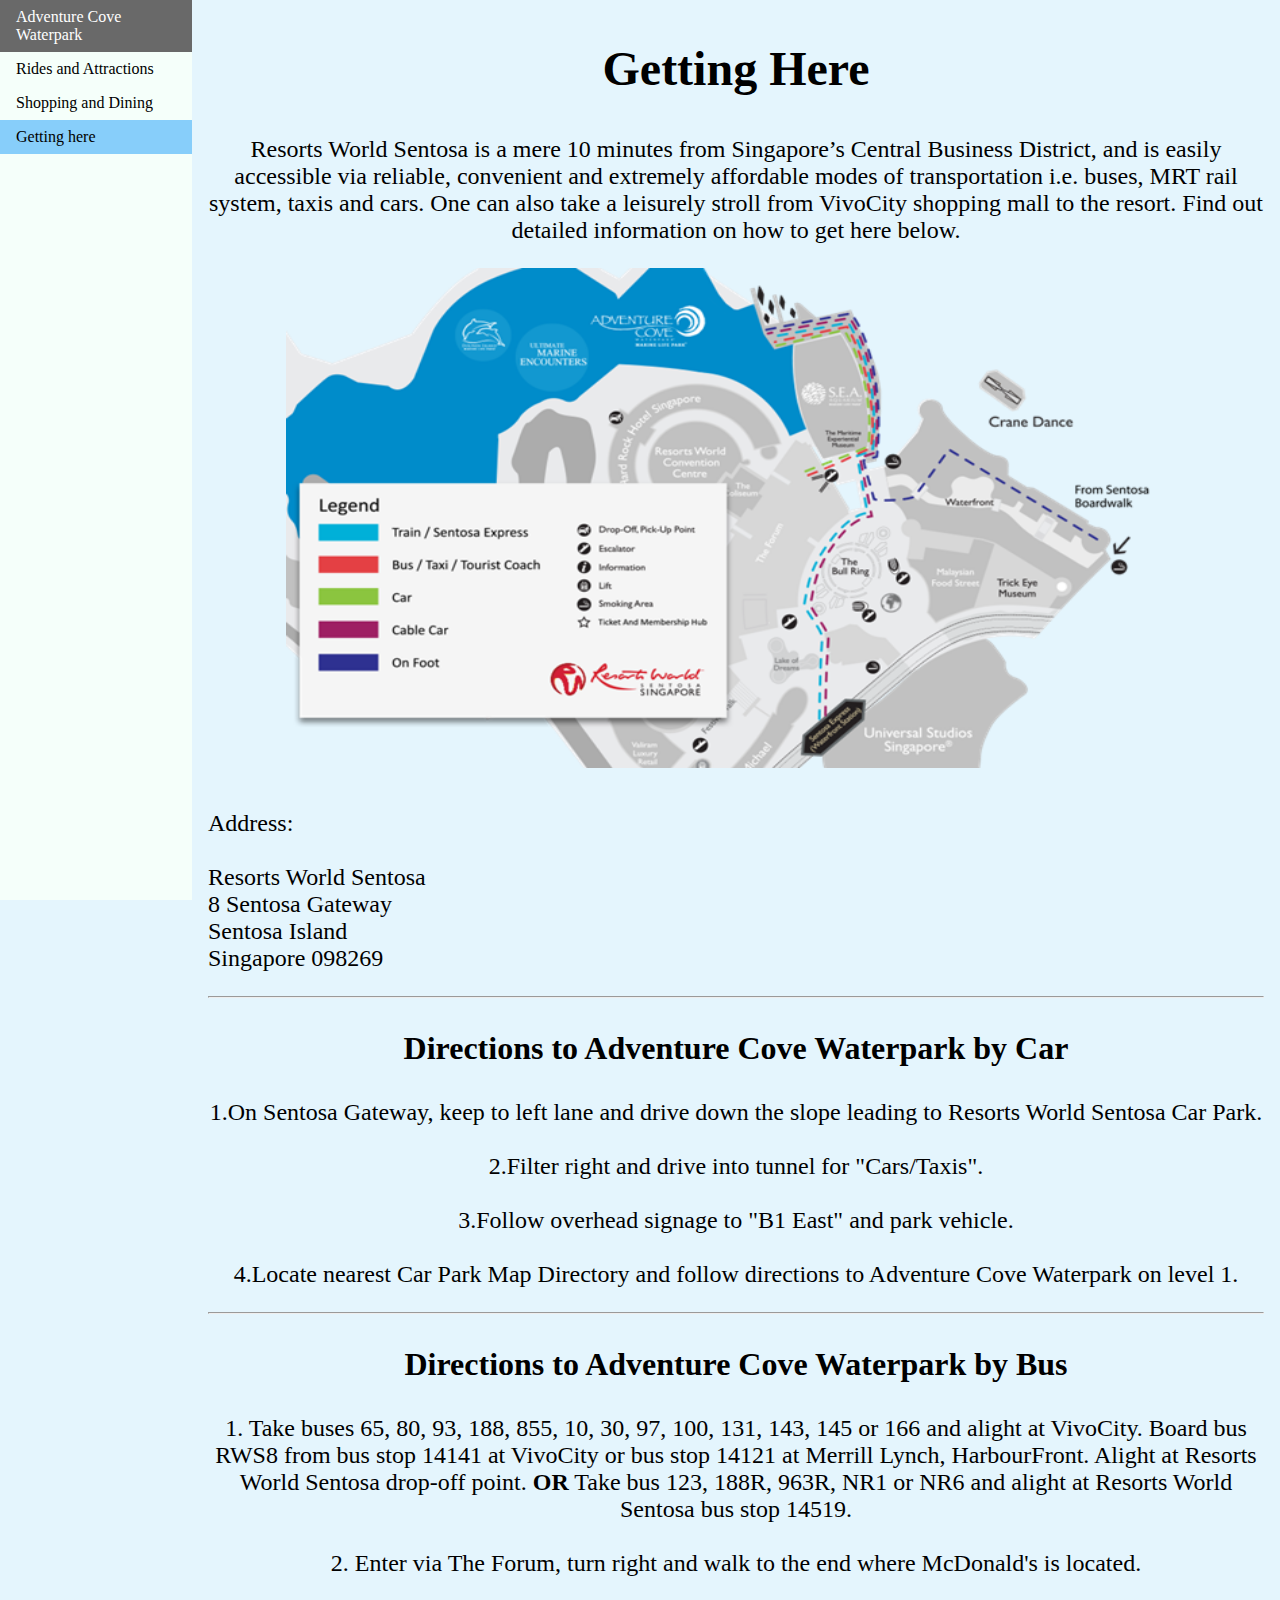
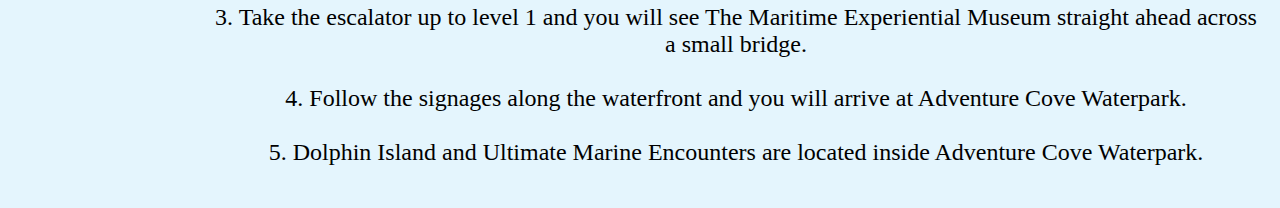
<file: page4.html>
﻿<!DOCTYPE html>
<html>
<head>
    <meta charset="utf-8" />
	<link rel="stylesheet" href="styles.css">
    <title>Getting Here</title>
</head>
<body>
<ul>
  <li><a href="index.html">Adventure Cove Waterpark</a></li>
  <li><a href="page2.html">Rides and Attractions</a></li>
  <li><a href="page3.html">Shopping and Dining</a></li>
  <li><a class="active" href="page4.html">Getting here</a></li>
</ul>

<div style="margin-left:15%;padding:1px 16px;height:1000px;">
  <h2 style="font-size:300%;text-align:center;font-family:Playfair Display Regular;">Getting Here</h2>

  <p style="font-size:150%;text-align:center;font-family:Playfair Display Regular;">Resorts World Sentosa is a mere 10 minutes from Singapore’s Central Business District, and is easily accessible via reliable, convenient and extremely affordable modes of transportation i.e. buses, MRT rail system, taxis and cars. One can also take a leisurely stroll from VivoCity shopping mall to the resort. Find out detailed information on how to get here below.</p>
  <img src="map.png" alt="Map" width="900px" height="500px">

  <br>

  <p style="font-size:150%;text-align:left;font-family:Playfair Display Regular;">Address:<br><br>Resorts World Sentosa<br>8 Sentosa Gateway<br>Sentosa Island<br>Singapore 098269</p>
  
  <hr>
  
  <h3 style="text-align:center;font-size:200%;font-family:Playfair Display Regular;">Directions to Adventure Cove Waterpark by Car</h3>

  <p style="font-size:150%;text-align:center;font-family:Playfair Display Regular;">1.On Sentosa Gateway, keep to left lane and drive down the slope leading to Resorts World Sentosa Car Park.<br><br>2.Filter right and drive into tunnel for "Cars/Taxis".<br><br>3.Follow overhead signage to "B1 East" and park vehicle.<br><br>4.Locate nearest Car Park Map Directory and follow directions to Adventure Cove Waterpark on level 1.</p>

  <hr>

  <h3 style="text-align:center;font-size:200%;font-family:Playfair Display Regular;">Directions to Adventure Cove Waterpark by Bus</h3>

  <p style="font-size:150%;text-align:center;font-family:Playfair Display Regular;">1. Take buses 65, 80, 93, 188, 855, 10, 30, 97, 100, 131, 143, 145 or 166 and alight at VivoCity. Board bus RWS8 from bus stop 14141 at VivoCity or bus stop 14121 at Merrill Lynch, HarbourFront. Alight at Resorts World Sentosa drop-off point. <b>OR</b>  Take bus 123, 188R, 963R, NR1 or NR6 and alight at Resorts World Sentosa bus stop 14519.<br><br>2. Enter via The Forum, turn right and walk to the end where McDonald's is located.<br><br>3. Take the escalator up to level 1 and you will see The Maritime Experiential Museum straight ahead across a small bridge.<br><br>4. Follow the signages along the waterfront and you will arrive at Adventure Cove Waterpark.<br><br>5. Dolphin Island and Ultimate Marine Encounters are located inside Adventure Cove Waterpark.</p>
   
  <br>

</div>

</body>
</html>
</file>
<file: styles.css>
body {background-image: url("blue2.jpg");
  margin: 0;
  font-family: "Playfair Display Regular";
  text-align: left
}

body style {background-colour: #F5FFFA;
}

img {display: block;
margin-left: auto;
margin-right: auto;
}

ul {
  list-style-type: none;
  margin: 0;
  padding: 0;
  width: 15%;
  background-color: #F5FFFA;
  position: fixed;
  height: 100%;
  overflow: auto;
}

li a {
  display: block;
  color: #000;
  padding: 8px 16px;
  text-decoration: none;
}

li a.active {
  background-color: #87CEFA;
  color: black;
}

li a:hover:not(.active) {
  background-color: #696969;
  color: white;
}

table {
  font-family: Playfair Display Regular;
  border-collapse: collapse;
  width: 90%;
  margin-left:auto;
  margin-right:auto;
}

td, th {
  border: 1px solid #000000;
  text-align: left;
  padding: 8px;
}

tr:nth-child(odd) {
  background-color: #6495ED;
</file>
